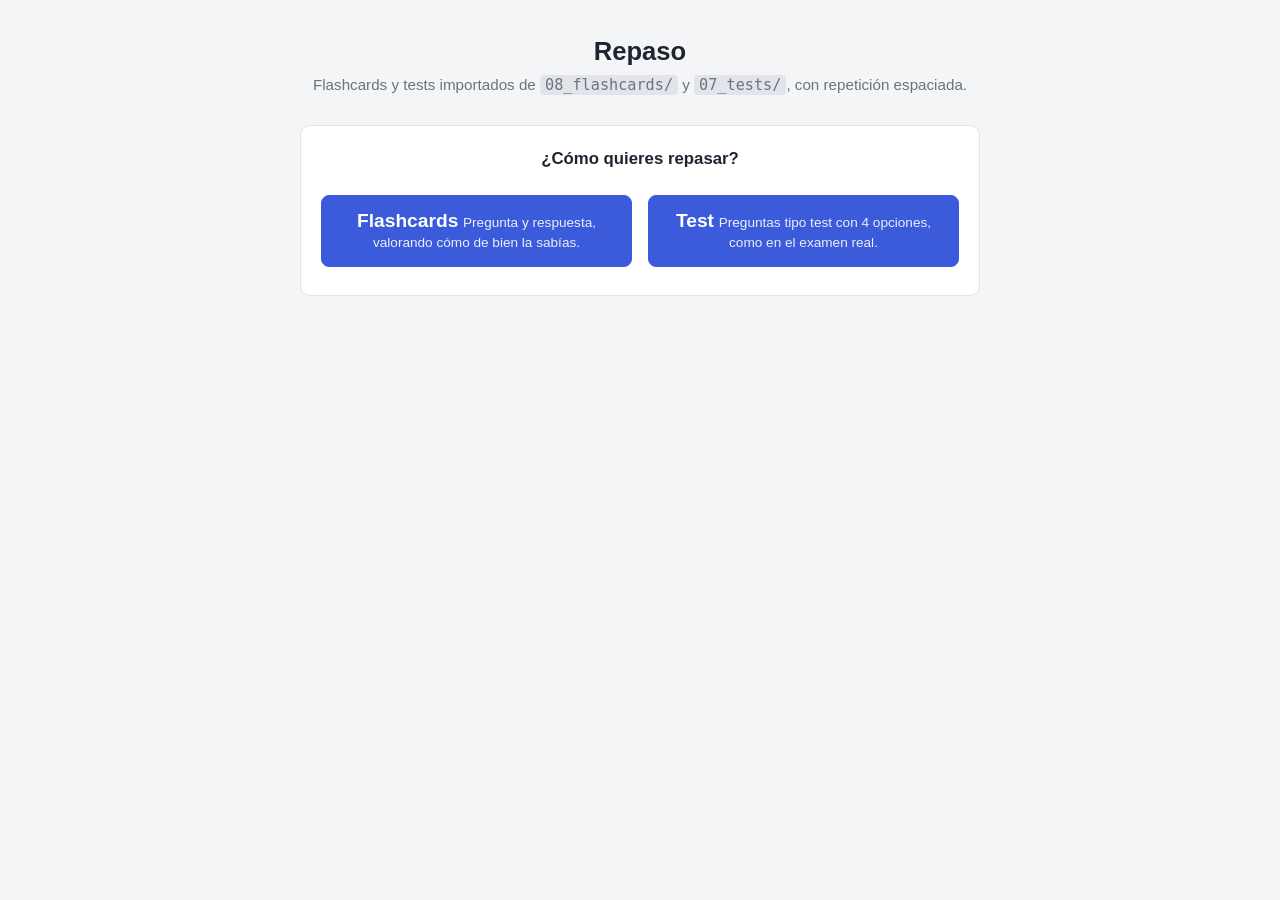
<file: repaso-app/index.html>
<!DOCTYPE html>
<html lang="es">
<head>
<meta charset="UTF-8">
<meta name="viewport" content="width=device-width, initial-scale=1.0">
<title>Repaso</title>
<link rel="stylesheet" href="style.css">
</head>
<body>

<header>
  <h1>Repaso</h1>
  <p class="subtitle">Flashcards y tests importados de <code>08_flashcards/</code> y <code>07_tests/</code>, con repetición espaciada.</p>
</header>

<!-- ===== Menú principal ===== -->
<main class="view" data-view="menu">
  <div class="view-inner">
    <section class="panel menu-panel">
      <h2>¿Cómo quieres repasar?</h2>
      <div class="menu-choices">
        <button class="button primary big menu-choice" data-goto-flashcards>
          <span class="menu-choice-title">Flashcards</span>
          <span class="menu-choice-desc">Pregunta y respuesta, valorando cómo de bien la sabías.</span>
        </button>
        <button class="button primary big menu-choice" data-goto-test>
          <span class="menu-choice-title">Test</span>
          <span class="menu-choice-desc">Preguntas tipo test con 4 opciones, como en el examen real.</span>
        </button>
      </div>
    </section>
  </div>
</main>

<!-- ===== Flashcards: inicio ===== -->
<main class="view hidden" data-view="fc-home">
  <div class="view-inner">
    <button class="button ghost back-link" data-goto-menu>&larr; Menú principal</button>

    <section class="panel">
      <h2>1. Cargar mazos</h2>
      <div id="fc-dropzone" class="dropzone">
        <p>Arrastra aquí los archivos <code>anki_*.csv</code>, o</p>
        <label class="button">
          Elegir archivos
          <input type="file" id="fc-file-input" accept=".csv" multiple hidden>
        </label>
        <button id="fc-autoload-btn" class="button secondary">Cargar automáticamente desde 08_flashcards</button>
        <p id="fc-autoload-msg" class="hint"></p>
      </div>
    </section>

    <section class="panel">
      <h2>2. Elegir qué repasar</h2>
      <div id="fc-deck-list" class="deck-list">
        <p class="hint">Todavía no has cargado ningún mazo.</p>
      </div>

      <div class="filters">
        <span class="filters-label">Dificultad:</span>
        <label><input type="checkbox" class="diff-filter" value="baja" checked> baja</label>
        <label><input type="checkbox" class="diff-filter" value="media" checked> media</label>
        <label><input type="checkbox" class="diff-filter" value="alta" checked> alta</label>
      </div>

      <label class="cram-toggle">
        <input type="checkbox" id="fc-cram-toggle">
        Repasar todo ahora (ignorar fecha de repaso programada)
      </label>
    </section>

    <section class="panel stats-panel">
      <div class="stat"><span id="fc-stat-total" class="stat-num">0</span><span class="stat-label">tarjetas cargadas</span></div>
      <div class="stat"><span id="fc-stat-due" class="stat-num">0</span><span class="stat-label">pendientes hoy</span></div>
      <div class="stat"><span id="fc-stat-learned" class="stat-num">0</span><span class="stat-label">ya aprendidas</span></div>
    </section>

    <button id="fc-start-btn" class="button primary big" disabled>Empezar repaso</button>

    <section class="panel danger-panel">
      <h2>Datos guardados</h2>
      <p class="hint">El progreso se guarda en este navegador (localStorage), no se sube a ningún servidor.</p>
      <button id="fc-reset-progress-btn" class="button danger">Reiniciar progreso de repaso</button>
      <button id="fc-wipe-all-btn" class="button danger">Borrar todos los mazos y datos</button>
    </section>
  </div>
</main>

<!-- ===== Flashcards: repaso ===== -->
<main class="view hidden" data-view="fc-review" id="view-fc-review">
  <div class="view-inner">
    <div class="review-topbar">
      <button id="fc-exit-review-btn" class="button ghost">&larr; Salir</button>
      <div class="progress-bar"><div id="progress-fill" class="progress-fill"></div></div>
      <span id="review-counter" class="review-counter">0 / 0</span>
    </div>

    <div class="card-area">
      <div id="card" class="card">
        <span id="card-deck" class="card-tag"></span>
        <div id="card-front" class="card-text"></div>
        <div id="card-back" class="card-text card-back hidden"></div>
      </div>
    </div>

    <div id="flip-controls" class="controls">
      <button id="flip-btn" class="button primary big">Mostrar respuesta <span class="key-hint">(espacio)</span></button>
    </div>

    <div id="rate-controls" class="controls rate-controls hidden">
      <button class="button rate rate-again" data-quality="1">Otra vez<span class="rate-interval" id="int-again"></span><span class="key-hint">1</span></button>
      <button class="button rate rate-hard" data-quality="3">Difícil<span class="rate-interval" id="int-hard"></span><span class="key-hint">2</span></button>
      <button class="button rate rate-good" data-quality="4">Bien<span class="rate-interval" id="int-good"></span><span class="key-hint">3</span></button>
      <button class="button rate rate-easy" data-quality="5">Fácil<span class="rate-interval" id="int-easy"></span><span class="key-hint">4</span></button>
    </div>
  </div>
</main>

<!-- ===== Flashcards: resumen ===== -->
<main class="view hidden" data-view="fc-summary">
  <div class="view-inner">
    <section class="panel summary-panel">
      <h2>Sesión terminada</h2>
      <div class="stats-panel">
        <div class="stat"><span id="summary-reviewed" class="stat-num">0</span><span class="stat-label">tarjetas repasadas</span></div>
        <div class="stat"><span id="summary-again" class="stat-num">0</span><span class="stat-label">marcadas "otra vez"</span></div>
      </div>
      <button id="review-more-btn" class="button primary big">Repasar más</button>
      <button id="fc-back-home-btn" class="button secondary">Volver al inicio de flashcards</button>
      <button class="button ghost" data-goto-menu>Menú principal</button>
    </section>
  </div>
</main>

<!-- ===== Test: inicio ===== -->
<main class="view hidden" data-view="test-home">
  <div class="view-inner">
    <button class="button ghost back-link" data-goto-menu>&larr; Menú principal</button>

    <section class="panel">
      <h2>1. Cargar tests</h2>
      <div id="test-dropzone" class="dropzone">
        <p>Arrastra aquí los archivos <code>test_*.md</code> de <code>07_tests/</code>, o</p>
        <label class="button">
          Elegir archivos
          <input type="file" id="test-file-input" accept=".md" multiple hidden>
        </label>
        <button id="test-autoload-btn" class="button secondary">Cargar automáticamente desde 07_tests</button>
        <p id="test-autoload-msg" class="hint"></p>
      </div>
    </section>

    <section class="panel">
      <h2>2. Elegir qué repasar</h2>
      <div class="deck-list-actions">
        <button id="test-deselect-all-btn" class="button ghost small">Desmarcar todas</button>
      </div>
      <div id="test-deck-list" class="deck-list">
        <p class="hint">Todavía no has cargado ningún test.</p>
      </div>

      <div class="filters">
        <span class="filters-label">Nº de preguntas:</span>
        <select id="quiz-length">
          <option value="10">10</option>
          <option value="20" selected>20</option>
          <option value="30">30</option>
          <option value="all">Todas</option>
        </select>
      </div>

      <label class="cram-toggle">
        <input type="checkbox" id="test-cram-toggle">
        Repasar todo ahora (ignorar fecha de repaso programada)
      </label>
    </section>

    <section class="panel stats-panel">
      <div class="stat"><span id="test-stat-total" class="stat-num">0</span><span class="stat-label">preguntas cargadas</span></div>
      <div class="stat"><span id="test-stat-due" class="stat-num">0</span><span class="stat-label">pendientes hoy</span></div>
      <div class="stat"><span id="test-stat-learned" class="stat-num">0</span><span class="stat-label">ya aprendidas</span></div>
    </section>

    <button id="test-start-btn" class="button primary big" disabled>Empezar test</button>

    <section class="panel danger-panel">
      <h2>Datos guardados</h2>
      <p class="hint">El progreso se guarda en este navegador (localStorage), no se sube a ningún servidor.</p>
      <button id="test-reset-progress-btn" class="button danger">Reiniciar progreso de repaso</button>
      <button id="test-wipe-all-btn" class="button danger">Borrar todos los tests y datos</button>
    </section>
  </div>
</main>

<!-- ===== Test: pregunta ===== -->
<main class="view hidden" data-view="test-question" id="view-test-question">
  <div class="view-inner">
    <div class="review-topbar">
      <button id="test-exit-btn" class="button ghost">&larr; Salir</button>
      <div class="progress-bar"><div id="test-progress-fill" class="progress-fill"></div></div>
      <span id="test-review-counter" class="review-counter">0 / 0</span>
    </div>

    <div class="card-area">
      <div class="card quiz-card">
        <span id="test-question-deck" class="card-tag"></span>
        <div id="test-question-text" class="card-text quiz-question-text"></div>
      </div>
    </div>

    <div id="test-options" class="quiz-options"></div>

    <div id="test-feedback" class="quiz-feedback hidden">
      <p id="test-feedback-result" class="quiz-feedback-result"></p>
      <p id="test-feedback-reference" class="quiz-feedback-reference"></p>
    </div>

    <div class="controls">
      <button id="test-next-btn" class="button primary big hidden">Siguiente <span class="key-hint">(espacio)</span></button>
    </div>
  </div>
</main>

<!-- ===== Test: resumen ===== -->
<main class="view hidden" data-view="test-summary">
  <div class="view-inner">
    <section class="panel summary-panel">
      <h2>Test terminado</h2>
      <div class="stats-panel">
        <div class="stat"><span id="test-summary-reviewed" class="stat-num">0</span><span class="stat-label">respondidas</span></div>
        <div class="stat"><span id="test-summary-correct" class="stat-num">0</span><span class="stat-label">aciertos</span></div>
        <div class="stat"><span id="test-summary-incorrect" class="stat-num">0</span><span class="stat-label">fallos</span></div>
        <div class="stat"><span id="test-summary-score" class="stat-num">0</span><span class="stat-label">nota (aciertos − fallos/3)</span></div>
      </div>
      <button id="test-review-more-btn" class="button primary big">Repasar más</button>
      <button id="test-back-home-btn" class="button secondary">Volver al inicio de test</button>
      <button class="button ghost" data-goto-menu>Menú principal</button>
    </section>

    <section class="panel">
      <h2>Repaso de fallos</h2>
      <div id="test-summary-fails"></div>
    </section>
  </div>
</main>

<script src="common.js"></script>
<script src="flashcards.js"></script>
<script src="quiz.js"></script>
</body>
</html>
</file>
<file: repaso-app/style.css>
:root {
  --bg: #f4f5f7;
  --panel-bg: #ffffff;
  --text: #1f2430;
  --text-muted: #6b7280;
  --border: #e2e4e9;
  --accent: #3b5bdb;
  --accent-text: #ffffff;
  --danger: #c0392b;
  --again: #e03131;
  --hard: #f08c00;
  --good: #2f9e44;
  --easy: #1c7ed6;
  --radius: 10px;
}

@media (prefers-color-scheme: dark) {
  :root {
    --bg: #16181d;
    --panel-bg: #1f232b;
    --text: #eceef2;
    --text-muted: #9aa1ac;
    --border: #2c313c;
    --accent: #5c7cfa;
    --accent-text: #0e1013;
  }
}

* { box-sizing: border-box; }

body {
  margin: 0;
  font-family: -apple-system, BlinkMacSystemFont, "Segoe UI", Roboto, Helvetica, Arial, sans-serif;
  background: var(--bg);
  color: var(--text);
  line-height: 1.5;
}

header {
  max-width: 720px;
  margin: 0 auto;
  padding: 32px 20px 8px;
  text-align: center;
}

h1 { margin: 0 0 4px; font-size: 1.6rem; }
.subtitle { color: var(--text-muted); margin: 0; font-size: 0.95rem; }
.subtitle code { background: var(--border); padding: 1px 5px; border-radius: 4px; }

.view-inner {
  max-width: 720px;
  margin: 0 auto;
  padding: 20px 20px 60px;
}

.hidden { display: none !important; }

.back-link { margin-bottom: 4px; padding-left: 0; }

/* Menú principal */
.menu-panel { text-align: center; }
.menu-choices {
  display: flex;
  flex-wrap: wrap;
  gap: 16px;
  margin-top: 16px;
}
.menu-choice {
  flex: 1;
  min-width: 220px;
  display: flex;
  flex-direction: column;
  gap: 6px;
  padding: 24px 20px;
}
.menu-choice-title { font-size: 1.2rem; font-weight: 700; }
.menu-choice-desc { font-size: 0.85rem; font-weight: 400; opacity: 0.9; }

.panel {
  background: var(--panel-bg);
  border: 1px solid var(--border);
  border-radius: var(--radius);
  padding: 20px;
  margin-bottom: 20px;
}

.panel h2 {
  margin-top: 0;
  font-size: 1.05rem;
}

.hint {
  color: var(--text-muted);
  font-size: 0.85rem;
}

.dropzone {
  border: 2px dashed var(--border);
  border-radius: var(--radius);
  padding: 24px;
  text-align: center;
}
.dropzone.dragover {
  border-color: var(--accent);
  background: color-mix(in srgb, var(--accent) 8%, transparent);
}
.dropzone p { margin: 0 0 12px; color: var(--text-muted); }

.button {
  display: inline-block;
  border: 1px solid var(--border);
  background: var(--panel-bg);
  color: var(--text);
  padding: 10px 16px;
  border-radius: 8px;
  font-size: 0.95rem;
  cursor: pointer;
  text-align: center;
  margin: 4px 4px 4px 0;
}
.button:hover { border-color: var(--accent); }
.button:disabled { opacity: 0.5; cursor: not-allowed; }

.button.primary {
  background: var(--accent);
  color: var(--accent-text);
  border-color: var(--accent);
}
.button.secondary { background: transparent; }
.button.ghost { border: none; background: transparent; }
.button.danger { color: var(--danger); border-color: var(--danger); background: transparent; }
.button.big { display: block; width: 100%; padding: 14px; font-size: 1.05rem; margin: 8px 0; }

.deck-list-actions { display: flex; justify-content: flex-end; margin-bottom: 8px; }
.button.small { padding: 4px 10px; font-size: 0.8rem; margin: 0; }

.deck-list { display: flex; flex-direction: column; gap: 8px; margin-bottom: 16px; }

.deck-row {
  display: flex;
  align-items: center;
  gap: 10px;
  padding: 8px 10px;
  border: 1px solid var(--border);
  border-radius: 8px;
}
.deck-row .deck-name { flex: 1; font-weight: 600; }
.deck-row .deck-count { color: var(--text-muted); font-size: 0.85rem; white-space: nowrap; }
.deck-row .deck-remove { background: none; border: none; color: var(--danger); cursor: pointer; font-size: 0.85rem; }

.filters {
  display: flex;
  flex-wrap: wrap;
  gap: 12px;
  align-items: center;
  margin-bottom: 12px;
  font-size: 0.9rem;
}
.filters-label { color: var(--text-muted); }
.filters label { display: inline-flex; align-items: center; gap: 4px; }

.cram-toggle {
  display: flex;
  align-items: center;
  gap: 8px;
  font-size: 0.9rem;
  color: var(--text-muted);
}

.stats-panel {
  display: flex;
  justify-content: space-around;
  text-align: center;
}
.stat { display: flex; flex-direction: column; }
.stat-num { font-size: 1.8rem; font-weight: 700; }
.stat-label { color: var(--text-muted); font-size: 0.8rem; }

.danger-panel { border-color: color-mix(in srgb, var(--danger) 30%, var(--border)); }

/* Review screen */
.review-topbar {
  display: flex;
  align-items: center;
  gap: 12px;
  margin-bottom: 24px;
}
.progress-bar {
  flex: 1;
  height: 8px;
  background: var(--border);
  border-radius: 4px;
  overflow: hidden;
}
.progress-fill {
  height: 100%;
  width: 0%;
  background: var(--accent);
  transition: width 0.2s ease;
}
.review-counter { font-size: 0.85rem; color: var(--text-muted); white-space: nowrap; }

.card-area {
  display: flex;
  justify-content: center;
  margin-bottom: 24px;
}
.card {
  width: 100%;
  min-height: 260px;
  background: var(--panel-bg);
  border: 1px solid var(--border);
  border-radius: var(--radius);
  padding: 32px 28px;
  display: flex;
  flex-direction: column;
  align-items: center;
  justify-content: center;
  text-align: center;
  gap: 20px;
}
.card-tag {
  align-self: flex-start;
  background: var(--border);
  color: var(--text-muted);
  font-size: 0.75rem;
  padding: 3px 9px;
  border-radius: 999px;
  margin-bottom: -8px;
}
.card-text { font-size: 1.25rem; }
.card-back {
  padding-top: 20px;
  border-top: 1px dashed var(--border);
  color: var(--accent);
  width: 100%;
}

.controls { display: flex; justify-content: center; gap: 10px; }
.rate-controls .button.rate {
  flex: 1;
  max-width: 160px;
  display: flex;
  flex-direction: column;
  gap: 4px;
  padding: 12px 8px;
}
.rate-again { border-color: var(--again); color: var(--again); }
.rate-hard { border-color: var(--hard); color: var(--hard); }
.rate-good { border-color: var(--good); color: var(--good); }
.rate-easy { border-color: var(--easy); color: var(--easy); }
.rate-interval { font-size: 0.72rem; color: var(--text-muted); }
.key-hint {
  display: block;
  font-size: 0.68rem;
  color: var(--text-muted);
  margin-top: 2px;
}

.summary-panel { text-align: center; }

/* Test / quiz screen */
.quiz-card { min-height: 160px; }
.quiz-question-text { white-space: pre-line; }

.quiz-options {
  display: flex;
  flex-direction: column;
  gap: 10px;
  margin-bottom: 20px;
}
.option-btn {
  display: flex;
  align-items: center;
  gap: 12px;
  width: 100%;
  margin: 0;
  padding: 12px 16px;
  text-align: left;
}
.option-letter {
  flex: none;
  width: 26px;
  height: 26px;
  display: flex;
  align-items: center;
  justify-content: center;
  border-radius: 50%;
  background: var(--border);
  font-weight: 700;
  font-size: 0.85rem;
}
.option-text { flex: 1; }
.option-btn.correct {
  border-color: var(--good);
  background: color-mix(in srgb, var(--good) 12%, transparent);
}
.option-btn.correct .option-letter { background: var(--good); color: var(--accent-text); }
.option-btn.incorrect {
  border-color: var(--again);
  background: color-mix(in srgb, var(--again) 12%, transparent);
}
.option-btn.incorrect .option-letter { background: var(--again); color: var(--accent-text); }

.quiz-feedback {
  text-align: center;
  margin-bottom: 16px;
}
.quiz-feedback-result { font-weight: 700; font-size: 1.1rem; margin: 0 0 4px; }
.quiz-feedback.is-correct .quiz-feedback-result { color: var(--good); }
.quiz-feedback.is-incorrect .quiz-feedback-result { color: var(--again); }
.quiz-feedback-reference { color: var(--text-muted); font-size: 0.85rem; margin: 0; }

.fail-item {
  padding: 10px 0;
  border-bottom: 1px solid var(--border);
}
.fail-item:last-child { border-bottom: none; }
.fail-question { white-space: pre-line; margin: 0 0 4px; }
.fail-answer { color: var(--text-muted); font-size: 0.85rem; margin: 0; }
</file>
